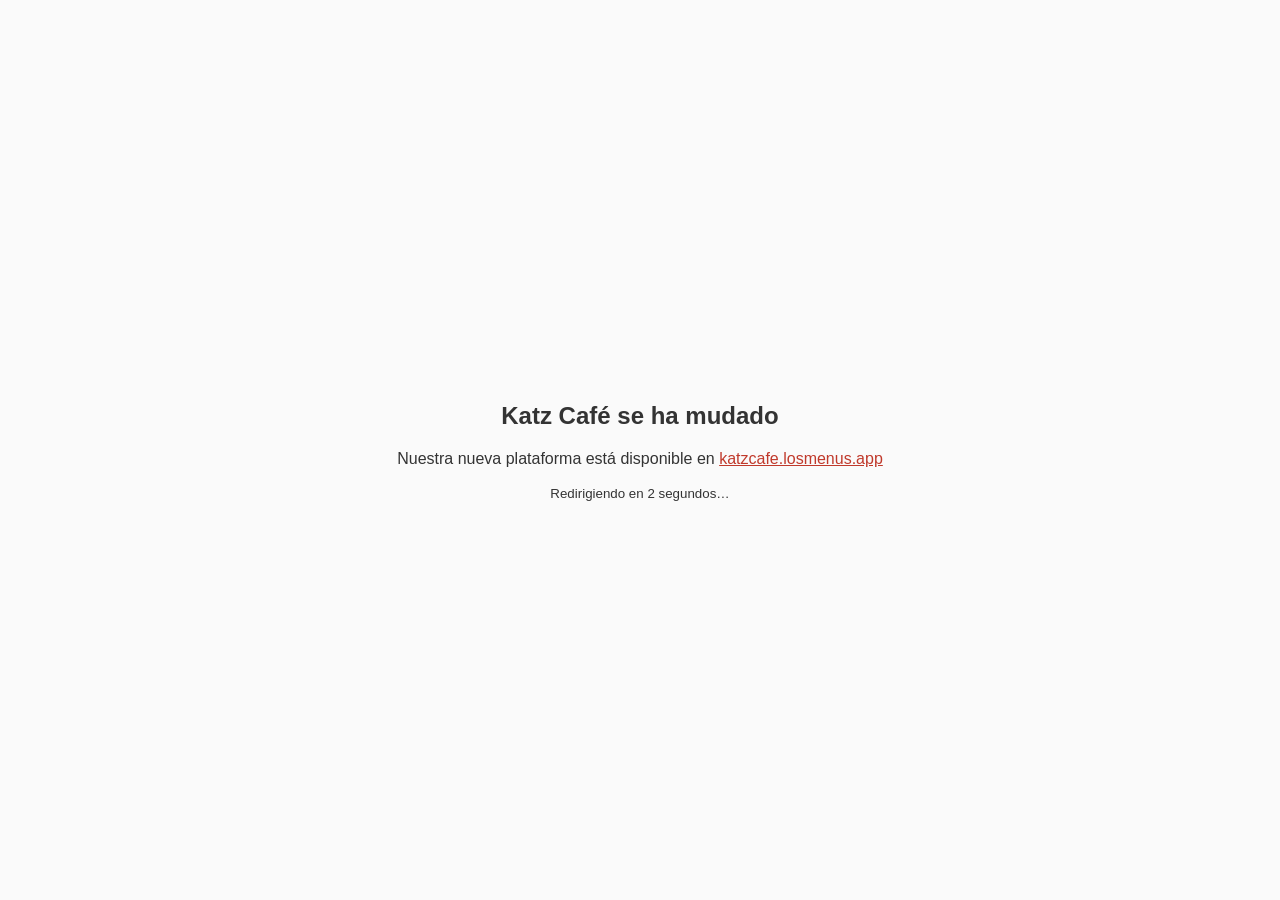
<file: index.html>
<!DOCTYPE html>
<html lang="es">
<head>
  <meta charset="UTF-8" />
  <meta http-equiv="refresh" content="2; url=https://katzcafe.losmenus.app/" />
  <title>Katz Café</title>
  <style>
    body { font-family: sans-serif; display: flex; justify-content: center; align-items: center; height: 100vh; margin: 0; background: #fafafa; }
    .box { text-align: center; color: #333; }
    a { color: #c0392b; }
  </style>
</head>
<body>
  <div class="box">
    <h2>Katz Café se ha mudado</h2>
    <p>Nuestra nueva plataforma está disponible en <a href="https://katzcafe.losmenus.app/">katzcafe.losmenus.app</a></p>
    <p><small>Redirigiendo en 2 segundos…</small></p>
  </div>
  <script>setTimeout(() => window.location.replace("https://katzcafe.losmenus.app/"), 2000);</script>
</body>
</html>
</file>
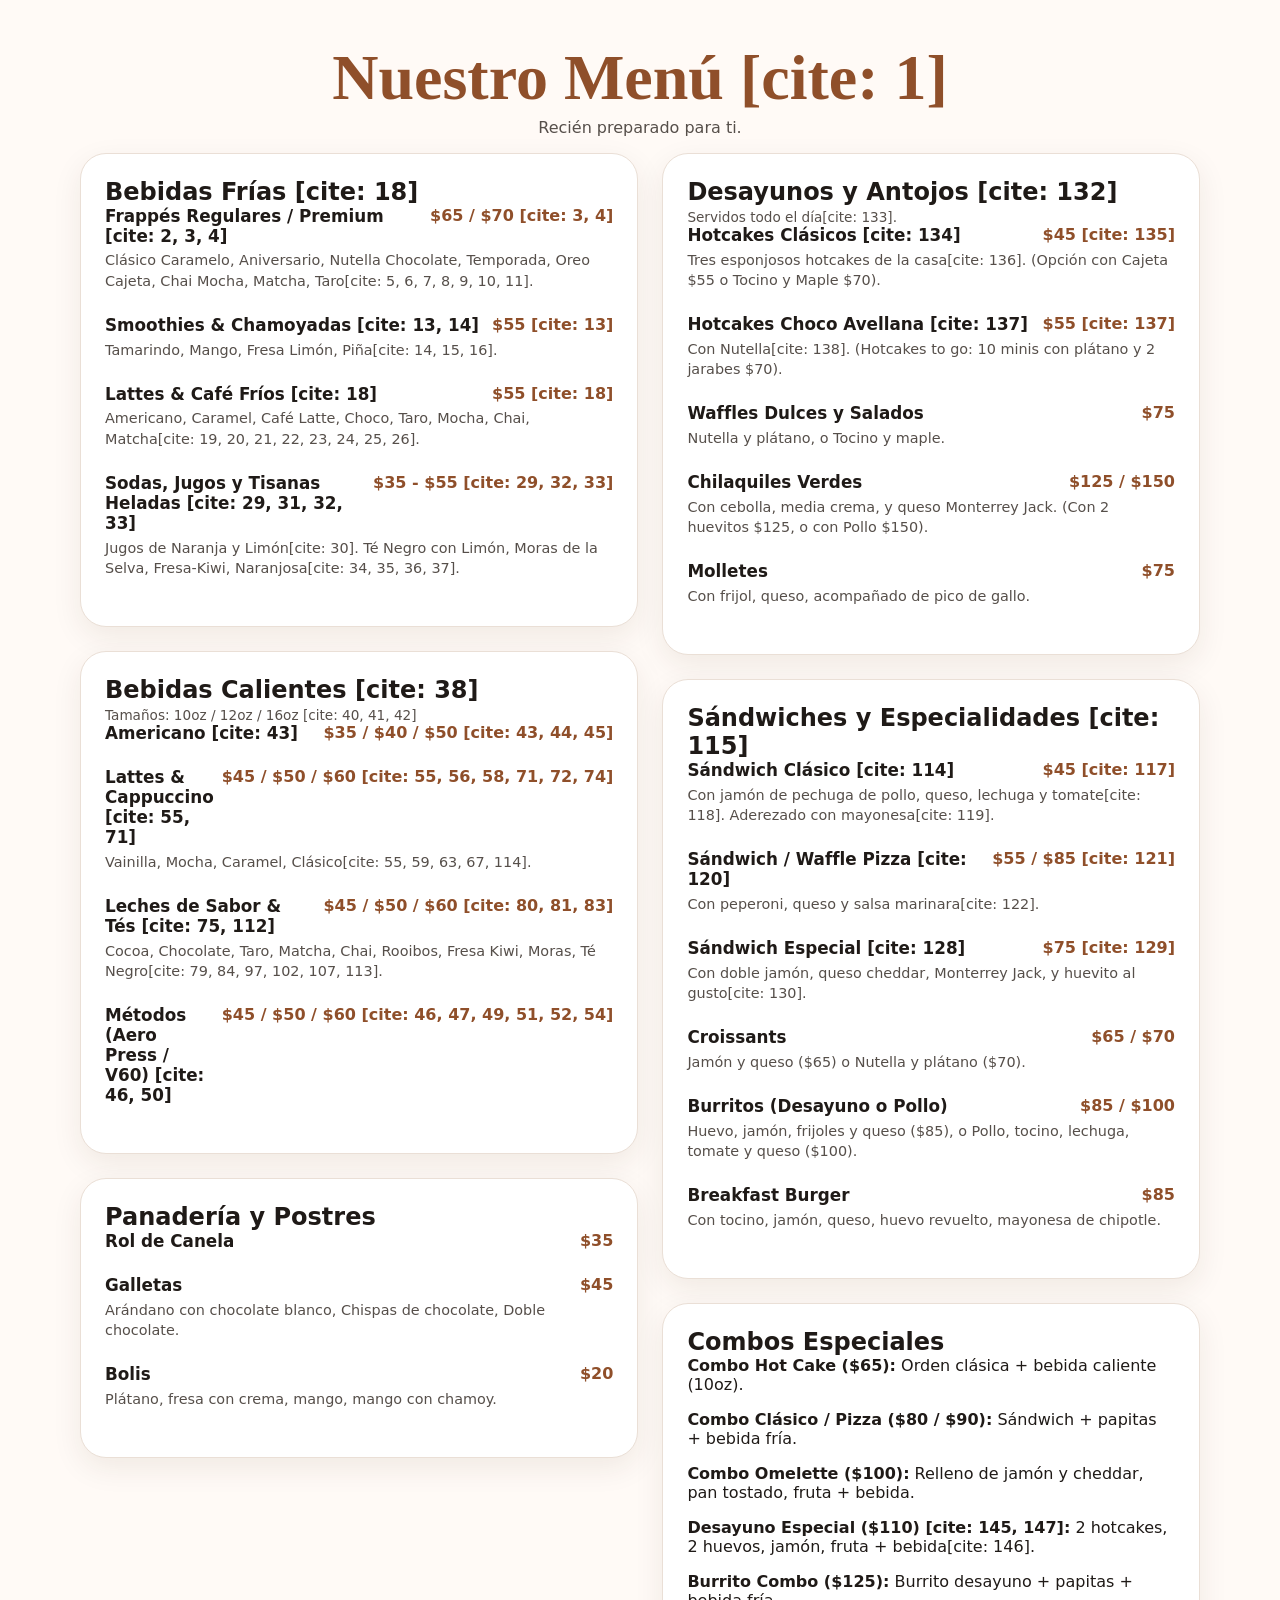
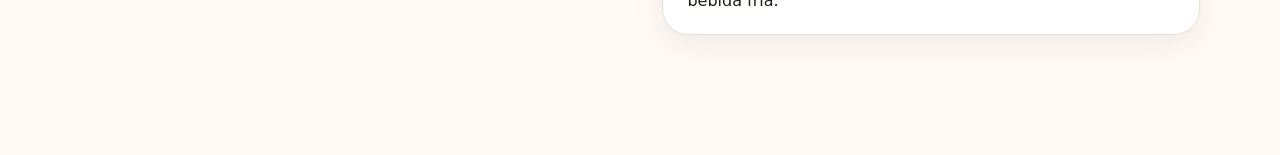
<file: menu.html>
<!DOCTYPE html>
<html lang="es">
<head>
    <meta charset="UTF-8">
    <meta name="viewport" content="width=device-width, initial-scale=1.0">
    <title>Menú del Café</title>
    <link rel="stylesheet" href="style.css">
</head>
<body>
    <main class="menu-container">
        <header class="menu-header">
            <h1>Nuestro Menú [cite: 1]</h1>
            <p>Recién preparado para ti.</p>
        </header>

        <div class="menu-grid">
            <div class="menu-column">
                
                <section class="menu-category">
                    <h2>Bebidas Frías [cite: 18]</h2>
                    
                    <article class="menu-item">
                        <div class="item-header">
                            <h3 class="item-name">Frappés Regulares / Premium [cite: 2, 3, 4]</h3>
                            <span class="item-price">$65 / $70 [cite: 3, 4]</span>
                        </div>
                        <p class="item-desc">Clásico Caramelo, Aniversario, Nutella Chocolate, Temporada, Oreo Cajeta, Chai Mocha, Matcha, Taro[cite: 5, 6, 7, 8, 9, 10, 11].</p>
                    </article>

                    <article class="menu-item">
                        <div class="item-header">
                            <h3 class="item-name">Smoothies & Chamoyadas [cite: 13, 14]</h3>
                            <span class="item-price">$55 [cite: 13]</span>
                        </div>
                        <p class="item-desc">Tamarindo, Mango, Fresa Limón, Piña[cite: 14, 15, 16].</p>
                    </article>

                    <article class="menu-item">
                        <div class="item-header">
                            <h3 class="item-name">Lattes & Café Fríos [cite: 18]</h3>
                            <span class="item-price">$55 [cite: 18]</span>
                        </div>
                        <p class="item-desc">Americano, Caramel, Café Latte, Choco, Taro, Mocha, Chai, Matcha[cite: 19, 20, 21, 22, 23, 24, 25, 26].</p>
                    </article>

                    <article class="menu-item">
                        <div class="item-header">
                            <h3 class="item-name">Sodas, Jugos y Tisanas Heladas [cite: 29, 31, 32, 33]</h3>
                            <span class="item-price">$35 - $55 [cite: 29, 32, 33]</span>
                        </div>
                        <p class="item-desc">Jugos de Naranja y Limón[cite: 30]. Té Negro con Limón, Moras de la Selva, Fresa-Kiwi, Naranjosa[cite: 34, 35, 36, 37].</p>
                    </article>
                </section>

                <section class="menu-category">
                    <h2>Bebidas Calientes [cite: 38]</h2>
                    <p class="category-note">Tamaños: 10oz / 12oz / 16oz [cite: 40, 41, 42]</p>
                    
                    <article class="menu-item">
                        <div class="item-header">
                            <h3 class="item-name">Americano [cite: 43]</h3>
                            <span class="item-price">$35 / $40 / $50 [cite: 43, 44, 45]</span>
                        </div>
                    </article>

                    <article class="menu-item">
                        <div class="item-header">
                            <h3 class="item-name">Lattes & Cappuccino [cite: 55, 71]</h3>
                            <span class="item-price">$45 / $50 / $60 [cite: 55, 56, 58, 71, 72, 74]</span>
                        </div>
                        <p class="item-desc">Vainilla, Mocha, Caramel, Clásico[cite: 55, 59, 63, 67, 114].</p>
                    </article>

                    <article class="menu-item">
                        <div class="item-header">
                            <h3 class="item-name">Leches de Sabor & Tés [cite: 75, 112]</h3>
                            <span class="item-price">$45 / $50 / $60 [cite: 80, 81, 83]</span>
                        </div>
                        <p class="item-desc">Cocoa, Chocolate, Taro, Matcha, Chai, Rooibos, Fresa Kiwi, Moras, Té Negro[cite: 79, 84, 97, 102, 107, 113].</p>
                    </article>

                    <article class="menu-item">
                        <div class="item-header">
                            <h3 class="item-name">Métodos (Aero Press / V60) [cite: 46, 50]</h3>
                            <span class="item-price">$45 / $50 / $60 [cite: 46, 47, 49, 51, 52, 54]</span>
                        </div>
                    </article>
                </section>

                <section class="menu-category">
                    <h2>Panadería y Postres</h2>
                    <article class="menu-item">
                        <div class="item-header"><h3 class="item-name">Rol de Canela</h3><span class="item-price">$35</span></div>
                    </article>
                    <article class="menu-item">
                        <div class="item-header"><h3 class="item-name">Galletas</h3><span class="item-price">$45</span></div>
                        <p class="item-desc">Arándano con chocolate blanco, Chispas de chocolate, Doble chocolate.</p>
                    </article>
                    <article class="menu-item">
                        <div class="item-header"><h3 class="item-name">Bolis</h3><span class="item-price">$20</span></div>
                        <p class="item-desc">Plátano, fresa con crema, mango, mango con chamoy.</p>
                    </article>
                </section>
            </div>

            <div class="menu-column">
                
                <section class="menu-category">
                    <h2>Desayunos y Antojos [cite: 132]</h2>
                    <p class="category-note">Servidos todo el día[cite: 133].</p>

                    <article class="menu-item">
                        <div class="item-header">
                            <h3 class="item-name">Hotcakes Clásicos [cite: 134]</h3>
                            <span class="item-price">$45 [cite: 135]</span>
                        </div>
                        <p class="item-desc">Tres esponjosos hotcakes de la casa[cite: 136]. (Opción con Cajeta $55 o Tocino y Maple $70).</p>
                    </article>

                    <article class="menu-item">
                        <div class="item-header">
                            <h3 class="item-name">Hotcakes Choco Avellana [cite: 137]</h3>
                            <span class="item-price">$55 [cite: 137]</span>
                        </div>
                        <p class="item-desc">Con Nutella[cite: 138]. (Hotcakes to go: 10 minis con plátano y 2 jarabes $70).</p>
                    </article>

                    <article class="menu-item">
                        <div class="item-header">
                            <h3 class="item-name">Waffles Dulces y Salados</h3>
                            <span class="item-price">$75</span>
                        </div>
                        <p class="item-desc">Nutella y plátano, o Tocino y maple.</p>
                    </article>

                    <article class="menu-item">
                        <div class="item-header">
                            <h3 class="item-name">Chilaquiles Verdes</h3>
                            <span class="item-price">$125 / $150</span>
                        </div>
                        <p class="item-desc">Con cebolla, media crema, y queso Monterrey Jack. (Con 2 huevitos $125, o con Pollo $150).</p>
                    </article>

                    <article class="menu-item">
                        <div class="item-header">
                            <h3 class="item-name">Molletes</h3>
                            <span class="item-price">$75</span>
                        </div>
                        <p class="item-desc">Con frijol, queso, acompañado de pico de gallo.</p>
                    </article>
                </section>

                <section class="menu-category">
                    <h2>Sándwiches y Especialidades [cite: 115]</h2>
                    
                    <article class="menu-item">
                        <div class="item-header">
                            <h3 class="item-name">Sándwich Clásico [cite: 114]</h3>
                            <span class="item-price">$45 [cite: 117]</span>
                        </div>
                        <p class="item-desc">Con jamón de pechuga de pollo, queso, lechuga y tomate[cite: 118]. Aderezado con mayonesa[cite: 119].</p>
                    </article>

                    <article class="menu-item">
                        <div class="item-header">
                            <h3 class="item-name">Sándwich / Waffle Pizza [cite: 120]</h3>
                            <span class="item-price">$55 / $85 [cite: 121]</span>
                        </div>
                        <p class="item-desc">Con peperoni, queso y salsa marinara[cite: 122].</p>
                    </article>

                    <article class="menu-item">
                        <div class="item-header">
                            <h3 class="item-name">Sándwich Especial [cite: 128]</h3>
                            <span class="item-price">$75 [cite: 129]</span>
                        </div>
                        <p class="item-desc">Con doble jamón, queso cheddar, Monterrey Jack, y huevito al gusto[cite: 130].</p>
                    </article>

                    <article class="menu-item">
                        <div class="item-header">
                            <h3 class="item-name">Croissants</h3>
                            <span class="item-price">$65 / $70</span>
                        </div>
                        <p class="item-desc">Jamón y queso ($65) o Nutella y plátano ($70).</p>
                    </article>

                    <article class="menu-item">
                        <div class="item-header">
                            <h3 class="item-name">Burritos (Desayuno o Pollo)</h3>
                            <span class="item-price">$85 / $100</span>
                        </div>
                        <p class="item-desc">Huevo, jamón, frijoles y queso ($85), o Pollo, tocino, lechuga, tomate y queso ($100).</p>
                    </article>
                    
                     <article class="menu-item">
                        <div class="item-header">
                            <h3 class="item-name">Breakfast Burger</h3>
                            <span class="item-price">$85</span>
                        </div>
                        <p class="item-desc">Con tocino, jamón, queso, huevo revuelto, mayonesa de chipotle.</p>
                    </article>
                </section>

                <section class="menu-category">
                    <h2>Combos Especiales</h2>
                    <ul class="combo-list">
                        <li><strong>Combo Hot Cake ($65):</strong> Orden clásica + bebida caliente (10oz).</li>
                        <li><strong>Combo Clásico / Pizza ($80 / $90):</strong> Sándwich + papitas + bebida fría.</li>
                        <li><strong>Combo Omelette ($100):</strong> Relleno de jamón y cheddar, pan tostado, fruta + bebida.</li>
                        <li><strong>Desayuno Especial ($110) [cite: 145, 147]:</strong> 2 hotcakes, 2 huevos, jamón, fruta + bebida[cite: 146].</li>
                        <li><strong>Burrito Combo ($125):</strong> Burrito desayuno + papitas + bebida fría.</li>
                    </ul>
                </section>

            </div>
        </div>
    </main>
</body>
</html>
</file>
<file: style.css>
:root {
    --bg-color: #fffaf6;
    --card-bg: #ffffff;
    --text-primary: #1f1a17;
    --text-secondary: #564f4a; 
    --accent-color: #b86b3d;
    --accent-dark: #8f4f2a;
    --accent-soft: #f7ede5;
    --border-color: #eadfd6;
    --shadow-soft: 0 10px 30px rgba(64, 38, 17, 0.08);
    --radius-xl: 26px;
    --radius-lg: 20px;
    --radius-md: 16px;
    --radius-sm: 12px;
    --font-main: "Inter", system-ui, -apple-system, sans-serif;
    --font-display: "Playfair Display", Georgia, serif;
}

* { box-sizing: border-box; margin: 0; padding: 0; }
html { scroll-behavior: smooth; scroll-padding-top: 90px; }
body {
    background-color: var(--bg-color);
    color: var(--text-primary);
    font-family: var(--font-main);
    padding: 0.85rem;
    padding-bottom: 120px;
}
.menu-container { max-width: 1120px; margin: 0 auto; }
.menu-header { text-align: center; padding: 2rem 1rem 1rem; }
.eyebrow { text-transform: uppercase; letter-spacing: 0.16em; font-size: 0.76rem; font-weight: 800; color: var(--accent-color); margin-bottom: 0.5rem; }
.menu-header h1 { font-family: var(--font-display); font-size: clamp(2.5rem, 6vw, 4rem); color: var(--accent-dark); line-height: 1; }
.menu-header p { color: var(--text-secondary); margin-top: 0.5rem; }

/* Navegación Pegajosa */
.sticky-nav {
    position: sticky; top: 0; background: var(--bg-color);
    padding: 0.8rem 0; margin: 0 -0.85rem 1.5rem; z-index: 90;
    border-bottom: 1px solid var(--border-color);
}
.nav-pills { display: flex; gap: 0.6rem; overflow-x: auto; padding: 0 0.85rem; list-style: none; scrollbar-width: none; }
.nav-pills::-webkit-scrollbar { display: none; }
.nav-pills a {
    display: flex; align-items: center; gap: 0.4rem; padding: 0.6rem 1.1rem;
    background: var(--card-bg); color: var(--text-secondary); text-decoration: none;
    border-radius: 99px; font-size: 0.9rem; font-weight: 600; border: 1px solid var(--border-color);
    white-space: nowrap; transition: 0.3s;
}
.nav-pills a:active, .nav-pills a:focus { background: var(--text-primary); color: white; border-color: var(--text-primary); }

/* Promoción Dinámica */
.promo-day {
    display: grid; grid-template-columns: 1fr; gap: 1.5rem;
    background: linear-gradient(135deg, #fff3ea, #fffaf6);
    border: 1px solid #f0d2be; border-radius: var(--radius-xl);
    padding: 1.2rem; margin-bottom: 1.5rem; box-shadow: var(--shadow-soft);
}
.promo-day__image-placeholder { 
    width: 100%; min-height: 180px; background: #f7d7bb; border-radius: var(--radius-md);
    display: flex; align-items: center; justify-content: center; font-size: 3rem; color: #8b5d39;
}
.promo-day__label { background: var(--accent-color); color: white; font-size: 0.75rem; font-weight: 800; text-transform: uppercase; padding: 0.4rem 0.8rem; border-radius: 99px; display: inline-block; margin-bottom: 0.5rem; }
.promo-day h2 { font-family: var(--font-display); font-size: 2rem; color: var(--accent-dark); margin-bottom: 0.2rem; }
.promo-price { font-size: 1.6rem; font-weight: 800; margin-bottom: 0.5rem; }

/* Grid de Categorías */
.menu-grid { display: grid; grid-template-columns: 1fr; gap: 1.5rem; }
@media (min-width: 800px) { .menu-grid { grid-template-columns: 1fr 1fr; } }

.menu-column { 
    display: flex; 
    flex-direction: column; 
    gap: 1.5rem; /* Este es el aire que las separa verticalmente */
}

.menu-category { background: var(--card-bg); border: 1px solid var(--border-color); border-radius: var(--radius-xl); padding: 1.5rem; box-shadow: var(--shadow-soft); }
.category-banner { display: flex; align-items: center; gap: 1rem; margin-bottom: 1.5rem; padding-bottom: 1rem; border-bottom: 1px solid var(--border-color); }
.category-note { font-size: 0.85rem; color: var(--text-secondary); margin-top: 0.2rem;}
.cat-icon { width: 50px; height: 50px; border-radius: 14px; background: var(--accent-soft); display: flex; align-items: center; justify-content: center; font-size: 1.6rem; color: var(--accent-dark); flex-shrink: 0;}

.menu-item { margin-bottom: 1.5rem; }
.item-header { display: flex; justify-content: space-between; align-items: flex-start; gap: 0.5rem; margin-bottom: 0.3rem; }
.item-name { font-weight: 700; font-size: 1.05rem; flex: 1; }
.item-price { font-weight: 800; color: var(--accent-dark); white-space: nowrap; }
.item-desc { font-size: 0.9rem; color: var(--text-secondary); line-height: 1.4; }

/* Estilos de Botones */
.add-btn {
    display: flex; align-items: center; justify-content: center; width: 32px; height: 32px;
    background: var(--accent-soft); border: none; border-radius: 8px; flex-shrink: 0;
    color: var(--accent-dark); font-weight: 700; font-size: 1.1rem; cursor: pointer; transition: 0.2s;
}
.add-btn:hover, .add-btn:active { background: var(--accent-color); color: white; }

.add-btn-large {
    display: inline-flex; align-items: center; gap: 0.4rem; padding: 0.6rem 1.2rem;
    background: var(--accent-dark); color: white; border: none; border-radius: 8px;
    font-weight: 700; cursor: pointer; transition: 0.2s;
}

.item-sizes { display: flex; gap: 0.5rem; margin-top: 0.6rem; flex-wrap: wrap; }
.size-btn {
    background: var(--accent-soft); color: var(--accent-dark); border: 1px solid var(--border-color);
    padding: 0.4rem 0.8rem; border-radius: 8px; font-weight: 700; font-size: 0.85rem;
    cursor: pointer; transition: 0.2s ease; display: flex; align-items: center; gap: 0.3rem;
}
.size-btn:hover, .size-btn:active { background: var(--accent-color); color: white; }

/* Combos */
.combo-list { list-style: none; display: flex; flex-direction: column; gap: 1rem; }
.combo-item { padding: 1rem; background: #fcfaf8; border-radius: var(--radius-md); border: 1px solid var(--border-color); }
.combo-footnotes { margin-top: 1rem; padding-top: 1rem; border-top: 1px solid var(--border-color); font-size: 0.85rem; color: var(--text-secondary); }

/* --- SISTEMA DE CARRITO --- */
.cart-trigger {
    position: fixed; bottom: -100px; left: 50%; transform: translateX(-50%);
    width: 92%; max-width: 400px; background: var(--text-primary); color: white;
    padding: 1rem 1.5rem; border-radius: 99px; display: flex; justify-content: space-between;
    align-items: center; transition: 0.4s cubic-bezier(0.18, 0.89, 0.32, 1.28); 
    z-index: 100; box-shadow: 0 10px 30px rgba(0,0,0,0.25); border: none; cursor: pointer;
}
.cart-trigger.active { bottom: 20px; }
.cart-trigger-info { text-align: left; }
.cart-trigger-info b { display: block; font-size: 1.1rem; }
.cart-trigger-info span { font-size: 0.85rem; opacity: 0.8; }
.cart-trigger-icon { background: rgba(255,255,255,0.2); width: 40px; height: 40px; border-radius: 50%; display: flex; align-items: center; justify-content: center; font-size: 1.3rem; }

.modal-overlay {
    position: fixed; top: 0; left: 0; width: 100%; height: 100%;
    background: rgba(0,0,0,0.6); z-index: 999; display: flex;
    align-items: flex-end; justify-content: center;
    opacity: 0; pointer-events: none; transition: 0.3s;
}
.modal-overlay.active { opacity: 1; pointer-events: all; }

.modal-content {
    background: var(--bg-color); width: 100%; max-width: 600px;
    max-height: 85vh; border-radius: 26px 26px 0 0; padding: 1.5rem;
    display: flex; flex-direction: column;
    transform: translateY(100%); transition: 0.4s cubic-bezier(0.18, 0.89, 0.32, 1.28);
}
.modal-overlay.active .modal-content { transform: translateY(0); }

.modal-header { display: flex; justify-content: space-between; align-items: center; margin-bottom: 1.5rem; padding-bottom: 1rem; border-bottom: 1px solid var(--border-color); }
.modal-header h2 { color: var(--accent-dark); font-family: var(--font-display); }
.close-btn { background: none; border: none; font-size: 1.5rem; color: var(--text-secondary); cursor: pointer; }

.cart-items-container { flex: 1; overflow-y: auto; display: flex; flex-direction: column; gap: 1rem; margin-bottom: 1.5rem; padding-right: 0.5rem;}

.cart-row { display: flex; justify-content: space-between; align-items: center; background: white; padding: 1rem; border-radius: 12px; border: 1px solid var(--border-color); }
.cart-row-info { flex: 1; }
.cart-row-name { font-weight: 700; font-size: 0.95rem; margin-bottom: 0.2rem; display: block; }
.cart-row-price { color: var(--accent-color); font-size: 0.9rem; font-weight: 600; }

.qty-controls { display: flex; align-items: center; gap: 0.8rem; background: var(--bg-color); border-radius: 99px; padding: 0.3rem; border: 1px solid var(--border-color); }
.qty-btn { background: none; border: none; font-size: 1rem; color: var(--accent-dark); cursor: pointer; width: 28px; height: 28px; display: flex; align-items: center; justify-content: center; border-radius: 50%; }
.qty-btn:active { background: var(--accent-soft); }
.qty-number { font-weight: 700; font-size: 0.9rem; min-width: 15px; text-align: center; }

.modal-footer { padding-top: 1.5rem; border-top: 1px solid var(--border-color); }
.subtotal-row { display: flex; justify-content: space-between; align-items: center; margin-bottom: 0.3rem; font-size: 1.2rem; font-weight: 800; }
.delivery-note { font-size: 0.85rem; color: var(--text-secondary); margin-bottom: 1rem; text-align: right; }

.whatsapp-btn {
    width: 100%; background: #25D366; color: white; border: none;
    padding: 1rem; border-radius: 16px; font-weight: 800; font-size: 1.05rem;
    display: flex; align-items: center; justify-content: center; gap: 0.5rem; cursor: pointer;
}

/* Banner de Construcción */
.construction-banner {
    display: flex;
    align-items: flex-start;
    gap: 0.8rem;
    background: #fff6d8; /* Un amarillo pastel muy suave */
    border: 1px solid #f1dfa0;
    color: #6d571f;
    padding: 1rem;
    border-radius: var(--radius-md);
    margin-bottom: 1.5rem;
    box-shadow: var(--shadow-soft);
}

.construction-banner i {
    font-size: 1.5rem;
    color: #b58105;
    flex-shrink: 0;
    margin-top: 0.1rem;
}

.construction-banner strong {
    display: block;
    font-size: 0.95rem;
    margin-bottom: 0.15rem;
}

.construction-banner p {
    font-size: 0.85rem;
    line-height: 1.4;
    opacity: 0.9;
}
</file>
